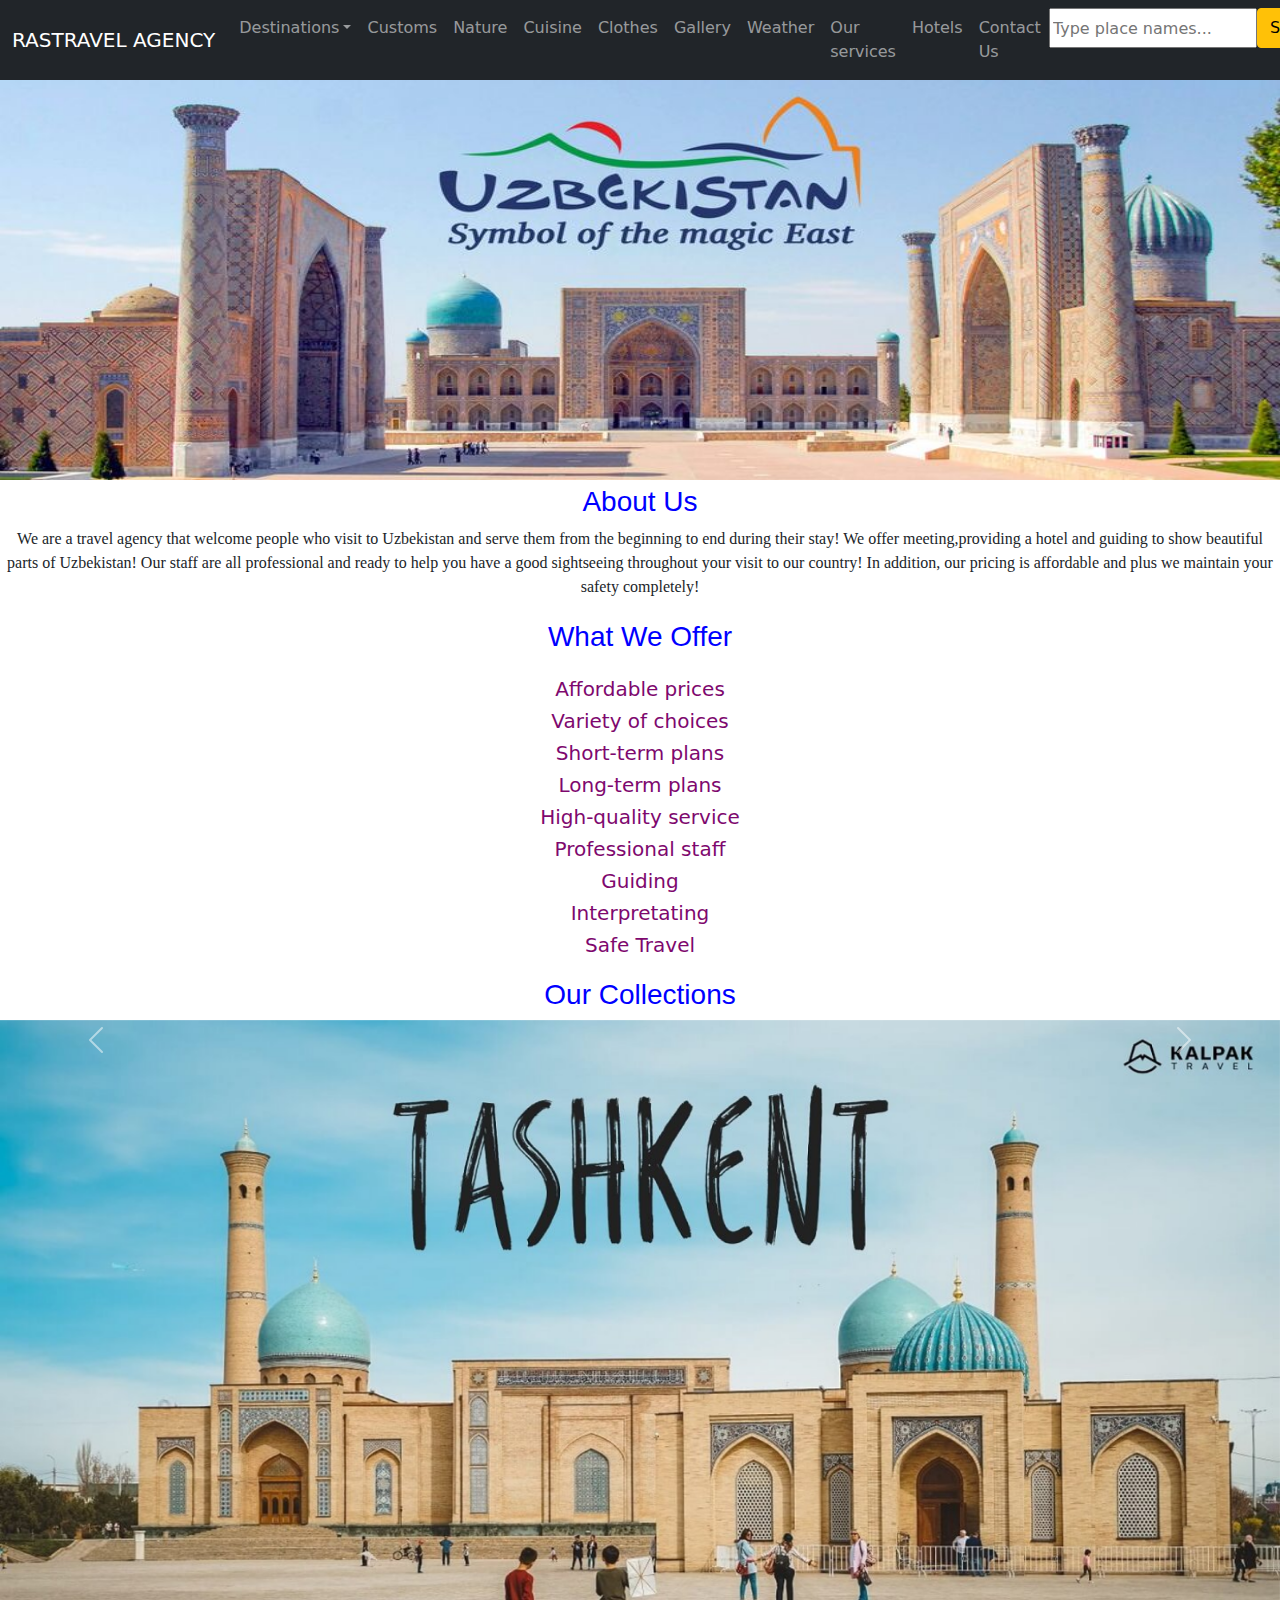
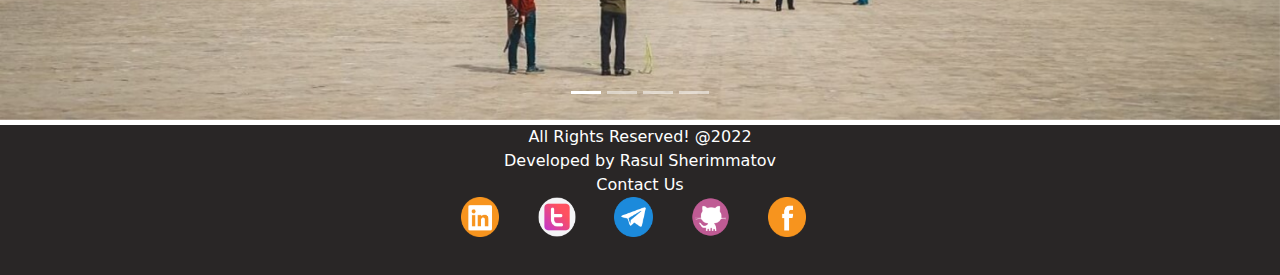
<file: index.html>
<!DOCTYPE html>
<html lang="en">

<head>
    <meta charset="UTF-8">
    <meta http-equiv="X-UA-Compatible" content="IE=edge">
    <meta name="viewport" content="width=device-width, initial-scale=1.0">
    <link rel="stylesheet" href="bootstrap-5.0.2-dist/css/bootstrap.min.css">
    <link rel="stylesheet" href="style files/index.css">
    <script src="bootstrap-5.0.2-dist/js/bootstrap.bundle.min.js"></script>
    <title>Welcome to Uzbekistan!</title>
</head>

<body>
    <nav class="navbar navbar-expand-sm bg-dark navbar-dark">
        <div class="container-fluid">
            <a class="navbar-brand" href="index.html">RASTRAVEL AGENCY</a>
            <button class="navbar-toggler" type="button" data-bs-toggle="collapse" data-bs-target="#collapsibleNavbar">
            <span class="navbar-toggler-icon"></span>
          </button>
            <div class="collapse navbar-collapse" id="collapsibleNavbar">
                <ul class="navbar-nav">
                    <li class="nav-item dropdown">
                        <a class="nav-link dropdown-toggle" href="#" role="button" data-bs-toggle="dropdown">Destinations</a>
                        <ul class="dropdown-menu">
                            <li><a class="dropdown-item" href="tashkent.html">Tashkent</a></li>
                            <li><a class="dropdown-item" href="samarkand.html">Samarkand</a></li>
                            <li><a class="dropdown-item" href="bukhara.html">Bukhara</a></li>
                            <li><a class="dropdown-item" href="khiva.html">Khiva</a></li>
                        </ul>
                    </li>
                    <li class="nav-item">
                        <a class="nav-link" href="#">Customs</a>
                    </li>
                    <li class="nav-item">
                        <a class="nav-link" href="#">Nature</a>
                    </li>
                    <li class="nav-item">
                        <a class="nav-link" href="#">Cuisine</a>
                    </li>
                    <li class="nav-item">
                        <a class="nav-link" href="#"> Clothes</a>
                    </li>
                    <li class="nav-item">
                        <a class="nav-link" href="#">Gallery</a>
                    </li>
                    <li class="nav-item">
                        <a class="nav-link" href="#">Weather</a>
                    </li>
                    <li class="nav-item">
                        <a class="nav-link" href="#">Our services</a>
                    </li>
                    <li class="nav-item">
                        <a class="nav-link" href="#">Hotels</a>
                    </li>
                    <li class="nav-item">
                        <a class="nav-link" href="#">Contact Us</a>
                    </li>
                    <input type="search" placeholder="Type place names...">
                    <button type="button" class="btn btn-warning">Search</button>
                </ul>
            </div>
        </div>
    </nav>
    <img id="welcomepic" src="images/bg.jpg">
    <div class="matn">
        <h3>About Us</h3>
        <div class="izoh">
            <p id="aboutus">We are a travel agency that welcome people who visit to Uzbekistan and serve them from the beginning to end during their stay! We offer meeting,providing a hotel and guiding to show beautiful parts of Uzbekistan! Our staff are all professional
                and ready to help you have a good sightseeing throughout your visit to our country! In addition, our pricing is affordable and plus we maintain your safety completely!</p>
        </div>
        <h3>What We Offer</h3>
        <div class="izoh">
            <p id="aboutus">

                <h5>Affordable prices</h5>
                <h5>Variety of choices</h5>
                <h5>Short-term plans</h5>
                <h5>Long-term plans</h5>
                <h5>High-quality service</h5>
                <h5>Professional staff</h5>
                <h5>Guiding</h5>
                <h5>Interpretating</h5>
                <h5>Safe Travel</h5>


            </p>
        </div>
        <h3>Our Collections</h3>
    </div>
    <div class="collection">
        <!-- Carousel -->
        <div id="demo" class="carousel slide" data-bs-ride="carousel">

            <!-- Indicators/dots -->
            <div class="carousel-indicators">
                <button type="button" data-bs-target="#demo" data-bs-slide-to="0" class="active"></button>
                <button type="button" data-bs-target="#demo" data-bs-slide-to="1"></button>
                <button type="button" data-bs-target="#demo" data-bs-slide-to="2"></button>
                <button type="button" data-bs-target="#demo" data-bs-slide-to="3"></button>
            </div>

            <!-- The slideshow/carousel -->
            <div class="carousel-inner">
                <div class="carousel-item active">
                    <img src="images/tashkent.jpg" alt="Los Angeles" class="d-block w-100">
                </div>
                <div class="carousel-item">
                    <img src="images/samarkand.png" alt="Chicago" class="d-block w-100">
                </div>
                <div class="carousel-item">
                    <img src="images/bukhara.jpg" alt="New York" class="d-block w-100">
                </div>
                <div class="carousel-item">
                    <img src="images/khiva.jpg" alt="New York" class="d-block w-100">
                </div>
            </div>

            <!-- Left and right controls/icons -->
            <button class="carousel-control-prev" type="button" data-bs-target="#demo" data-bs-slide="prev">
      <span class="carousel-control-prev-icon"></span>
    </button>
            <button class="carousel-control-next" type="button" data-bs-target="#demo" data-bs-slide="next">
      <span class="carousel-control-next-icon"></span>
    </button>
        </div>
    </div>
    <footer>
        <div class="futer">
            <label>All Rights Reserved! @2022</label><br>
            <label>Developed by Rasul Sherimmatov</label><br>
            <label>Contact Us</label>
            <div class="ikonkalar">
                <a class="sayt" href="https://www.linkedin.com/in/rasulsherimmatov/"><img id="ikonkabir" src="images/linkedin.png"></a>
                <a class="sayt" href="www.rasulbek.uz"><img id="ikonka" src="images/twitter.png"></a>
                <a class="sayt" href="https://t.me/ras_developer"><img id="ikonka" src="images/ticon.png"></a>
                <a class="sayt" href="https://github.com/RasulSherimmatov"><img id="ikonka" src="images/git.png"></a>
                <a class="sayt" href="www.rasulbek.uz"><img id="ikonka" src="images/fb.png"></a>
            </div>
        </div>
    </footer>
</body>

</html>
</file>
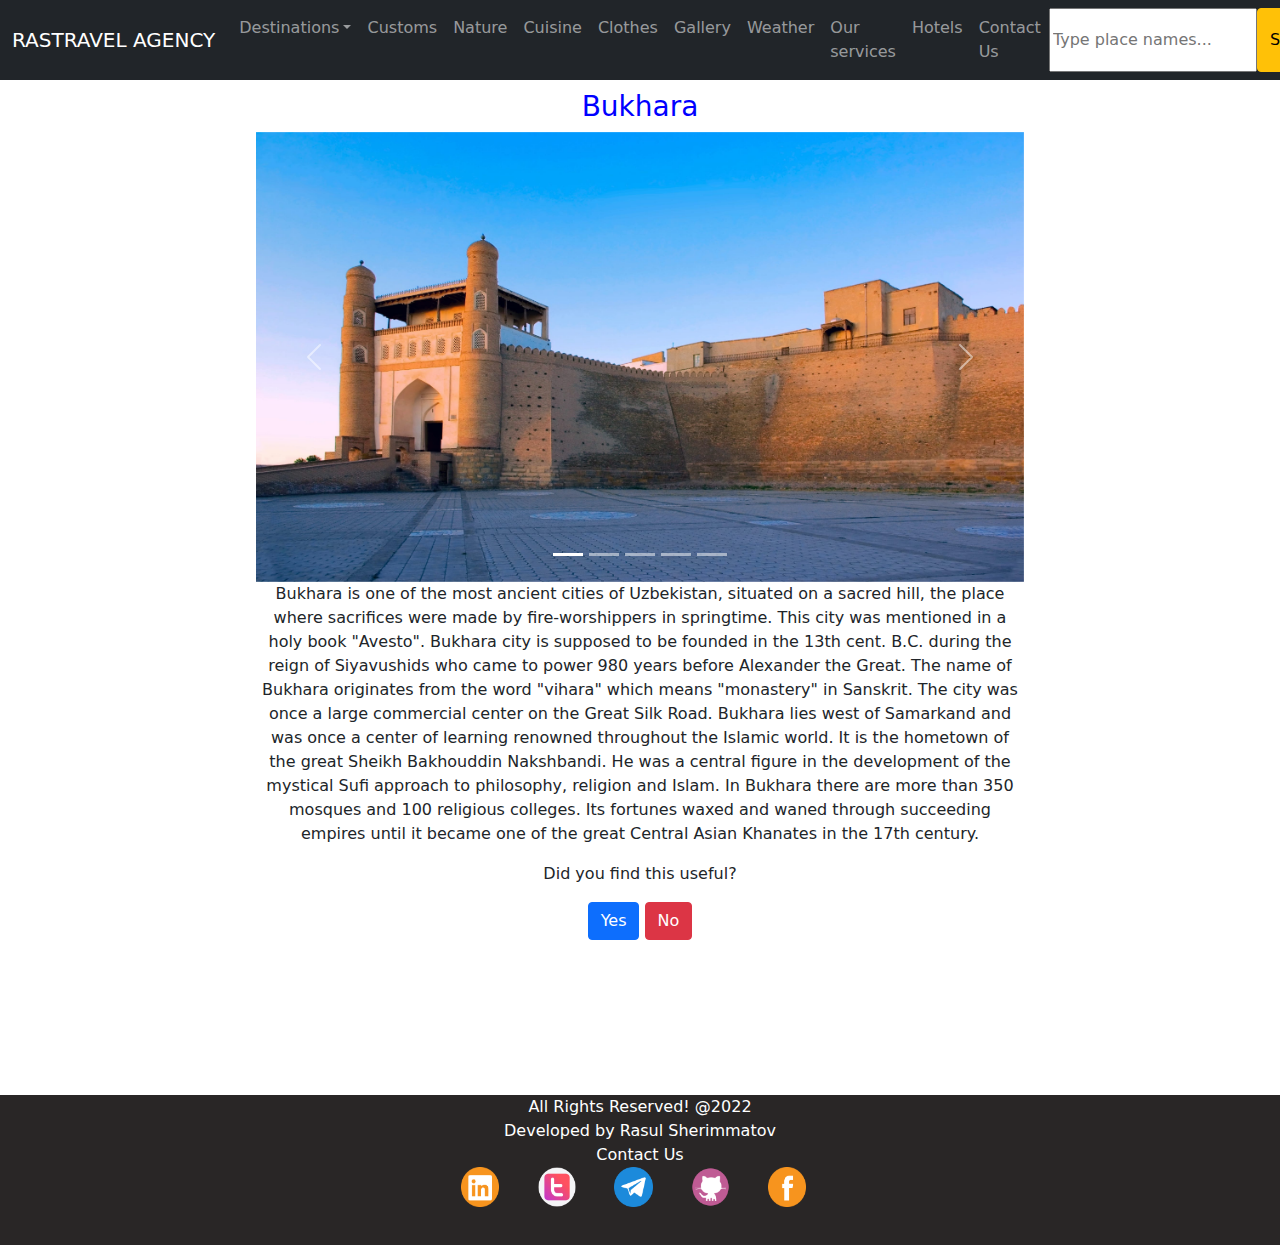
<file: bukhara.html>
<!DOCTYPE html>
<html lang="en">

<head>
    <meta charset="UTF-8">
    <meta http-equiv="X-UA-Compatible" content="IE=edge">
    <meta name="viewport" content="width=device-width, initial-scale=1.0">
    <link rel="stylesheet" href="bootstrap-5.0.2-dist/css/bootstrap.min.css">
    <link rel="stylesheet" href="style files/cities.css">
    <script src="bootstrap-5.0.2-dist/js/bootstrap.bundle.min.js"></script>
    <title>Bukhara</title>
</head>

<body>
    <nav class="navbar navbar-expand-sm bg-dark navbar-dark">
        <div class="container-fluid">
            <a class="navbar-brand" href="index.html">RASTRAVEL AGENCY</a>
            <button class="navbar-toggler" type="button" data-bs-toggle="collapse" data-bs-target="#collapsibleNavbar">
            <span class="navbar-toggler-icon"></span>
          </button>
            <div class="collapse navbar-collapse" id="collapsibleNavbar">
                <ul class="navbar-nav">
                    <li class="nav-item dropdown">
                        <a class="nav-link dropdown-toggle" href="#" role="button" data-bs-toggle="dropdown">Destinations</a>
                        <ul class="dropdown-menu">
                            <li><a class="dropdown-item" href="tashkent.html">Tashkent</a></li>
                            <li><a class="dropdown-item" href="samarkand.html">Samarkand</a></li>
                            <li><a class="dropdown-item" href="bukhara.html">Bukhara</a></li>
                            <li><a class="dropdown-item" href="khiva.html">Khiva</a></li>
                        </ul>
                    </li>
                    <li class="nav-item">
                        <a class="nav-link" href="#">Customs</a>
                    </li>
                    <li class="nav-item">
                        <a class="nav-link" href="#">Nature</a>
                    </li>
                    <li class="nav-item">
                        <a class="nav-link" href="#">Cuisine</a>
                    </li>
                    <li class="nav-item">
                        <a class="nav-link" href="#"> Clothes</a>
                    </li>
                    <li class="nav-item">
                        <a class="nav-link" href="#">Gallery</a>
                    </li>
                    <li class="nav-item">
                        <a class="nav-link" href="#">Weather</a>
                    </li>
                    <li class="nav-item">
                        <a class="nav-link" href="#">Our services</a>
                    </li>
                    <li class="nav-item">
                        <a class="nav-link" href="#">Hotels</a>
                    </li>
                    <li class="nav-item">
                        <a class="nav-link" href="#">Contact Us</a>
                    </li>
                    <input type="search" placeholder="Type place names...">
                    <button type="button" class="btn btn-warning">Search</button>
                </ul>
            </div>
        </div>
    </nav>

    <div class="konteyner">
        <h3>Bukhara</h3>
        <!-- Carousel -->
        <div id="demo" class="carousel slide" data-bs-ride="carousel">

            <!-- Indicators/dots -->
            <div class="carousel-indicators">
                <button type="button" data-bs-target="#demo" data-bs-slide-to="0" class="active"></button>
                <button type="button" data-bs-target="#demo" data-bs-slide-to="1"></button>
                <button type="button" data-bs-target="#demo" data-bs-slide-to="2"></button>
                <button type="button" data-bs-target="#demo" data-bs-slide-to="3"></button>
                <button type="button" data-bs-target="#demo" data-bs-slide-to="4"></button>
            </div>

            <!-- The slideshow/carousel -->
            <div class="carousel-inner">
                <div class="carousel-item active">
                    <img src="images/b1.jpg" alt="Los Angeles" class="d-block w-100">
                </div>
                <div class="carousel-item">
                    <img src="images/b2.webp" alt="Chicago" class="d-block w-100">
                </div>
                <div class="carousel-item">
                    <img src="images/b3.jpg" alt="New York" class="d-block w-100">
                </div>
                <div class="carousel-item">
                    <img src="images/b4.webp" alt="New York" class="d-block w-100">
                </div>
                <div class="carousel-item">
                    <img src="images/b5.jpg" alt="New York" class="d-block w-100">
                </div>
            </div>

            <!-- Left and right controls/icons -->
            <button class="carousel-control-prev" type="button" data-bs-target="#demo" data-bs-slide="prev">
      <span class="carousel-control-prev-icon"></span>
    </button>
            <button class="carousel-control-next" type="button" data-bs-target="#demo" data-bs-slide="next">
      <span class="carousel-control-next-icon"></span>
    </button>
        </div>
        <div class="malumot">
            <p id="malumotmatni">Bukhara is one of the most ancient cities of Uzbekistan, situated on a sacred hill, the place where sacrifices were made by fire-worshippers in springtime. This city was mentioned in a holy book "Avesto". Bukhara city is supposed to be founded
                in the 13th cent. B.C. during the reign of Siyavushids who came to power 980 years before Alexander the Great. The name of Bukhara originates from the word "vihara" which means "monastery" in Sanskrit. The city was once a large commercial
                center on the Great Silk Road. Bukhara lies west of Samarkand and was once a center of learning renowned throughout the Islamic world. It is the hometown of the great Sheikh Bakhouddin Nakshbandi. He was a central figure in the development
                of the mystical Sufi approach to philosophy, religion and Islam. In Bukhara there are more than 350 mosques and 100 religious colleges. Its fortunes waxed and waned through succeeding empires until it became one of the great Central Asian
                Khanates in the 17th century.
            </p>
            <p id="yoqdimi">
                Did you find this useful?
            </p>
            <button type="button" class="btn btn-primary" onclick="yoqdi()">Yes</button>
            <button type="button" class="btn btn-danger" onclick="yoqmadi()">No</button>
        </div>
    </div>
    </div>
    <footer>
        <div class="futer">
            <label>All Rights Reserved! @2022</label><br>
            <label>Developed by Rasul Sherimmatov</label><br>
            <label>Contact Us</label>
            <div class="ikonkalar">
                <a class="sayt" href="www.rasulbek.uz"><img id="ikonkabir" src="images/linkedin.png"></a>
                <a class="sayt" href="www.rasulbek.uz"><img id="ikonka" src="images/twitter.png"></a>
                <a class="sayt" href="www.rasulbek.uz"><img id="ikonka" src="images/ticon.png"></a>
                <a class="sayt" href="www.rasulbek.uz"><img id="ikonka" src="images/git.png"></a>
                <a class="sayt" href="www.rasulbek.uz"><img id="ikonka" src="images/fb.png"></a>
            </div>
        </div>
    </footer>
    <script>
        function yoqdi() {
            alert("Thank you for your feedback!");
        };

        function yoqmadi() {
            alert("We will try to improve our service!");
        };
    </script>
</body>

</html>
</file>
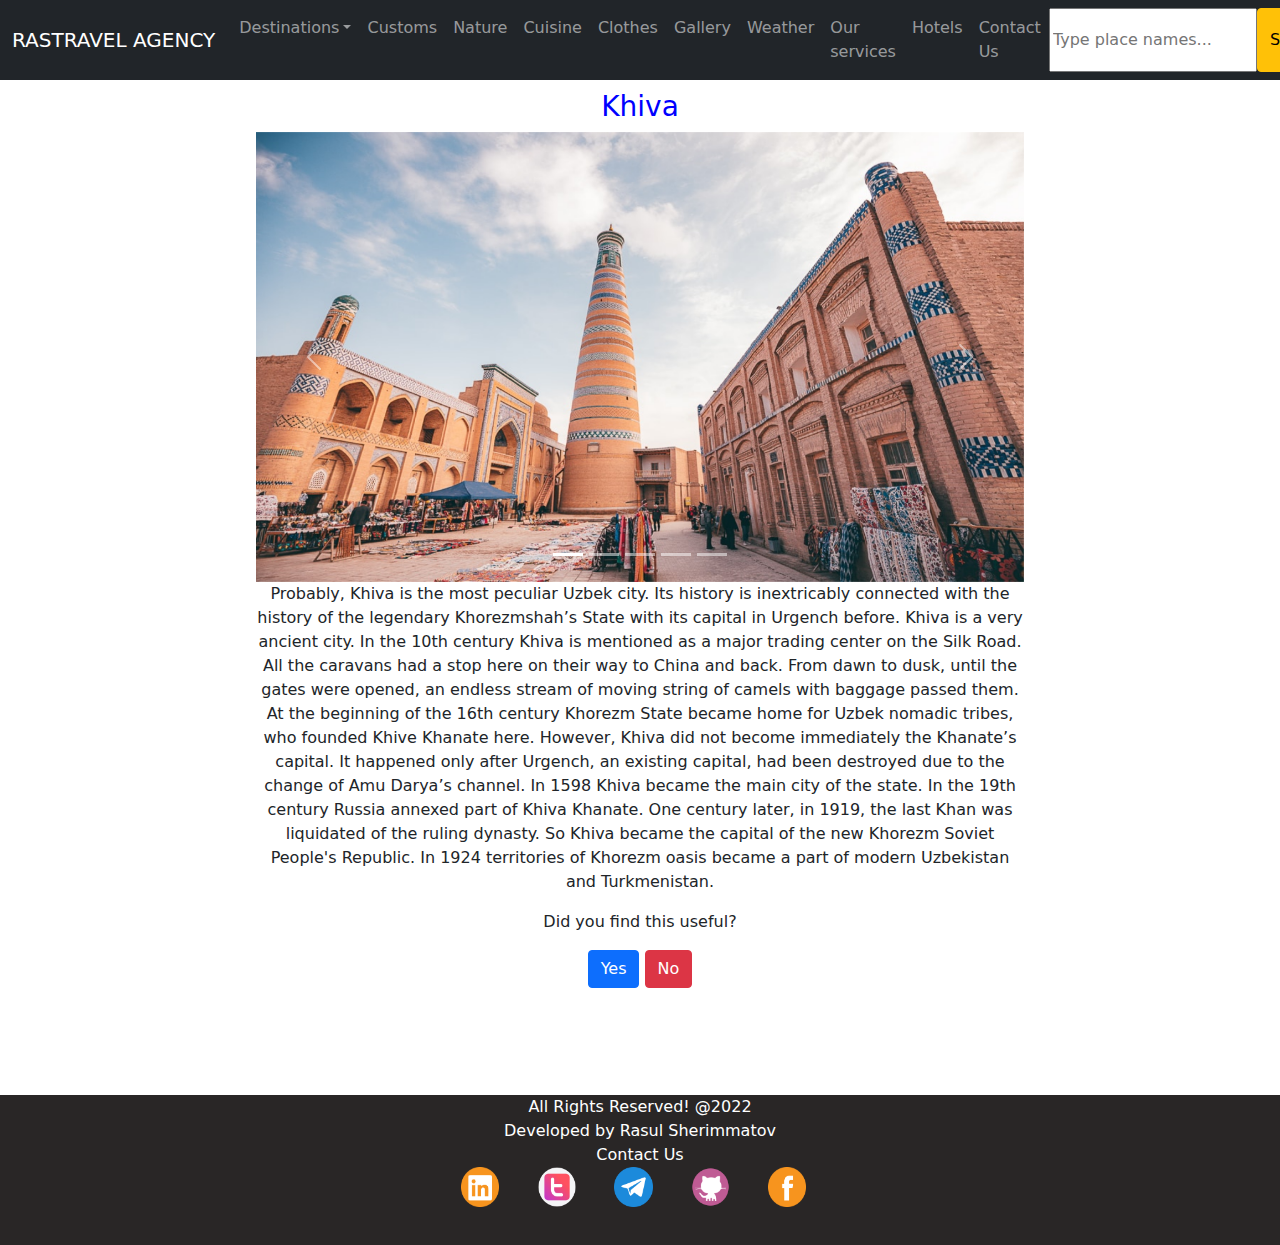
<file: khiva.html>
<!DOCTYPE html>
<html lang="en">

<head>
    <meta charset="UTF-8">
    <meta http-equiv="X-UA-Compatible" content="IE=edge">
    <meta name="viewport" content="width=device-width, initial-scale=1.0">
    <link rel="stylesheet" href="bootstrap-5.0.2-dist/css/bootstrap.min.css">
    <link rel="stylesheet" href="style files/cities.css">
    <script src="bootstrap-5.0.2-dist/js/bootstrap.bundle.min.js"></script>
    <title>Khiva</title>
</head>

<body>
    <nav class="navbar navbar-expand-sm bg-dark navbar-dark">
        <div class="container-fluid">
            <a class="navbar-brand" href="index.html">RASTRAVEL AGENCY</a>
            <button class="navbar-toggler" type="button" data-bs-toggle="collapse" data-bs-target="#collapsibleNavbar">
            <span class="navbar-toggler-icon"></span>
          </button>
            <div class="collapse navbar-collapse" id="collapsibleNavbar">
                <ul class="navbar-nav">
                    <li class="nav-item dropdown">
                        <a class="nav-link dropdown-toggle" href="#" role="button" data-bs-toggle="dropdown">Destinations</a>
                        <ul class="dropdown-menu">
                            <li><a class="dropdown-item" href="tashkent.html">Tashkent</a></li>
                            <li><a class="dropdown-item" href="samarkand.html">Samarkand</a></li>
                            <li><a class="dropdown-item" href="bukhara.html">Bukhara</a></li>
                            <li><a class="dropdown-item" href="khiva.html">Khiva</a></li>
                        </ul>
                    </li>
                    <li class="nav-item">
                        <a class="nav-link" href="#">Customs</a>
                    </li>
                    <li class="nav-item">
                        <a class="nav-link" href="#">Nature</a>
                    </li>
                    <li class="nav-item">
                        <a class="nav-link" href="#">Cuisine</a>
                    </li>
                    <li class="nav-item">
                        <a class="nav-link" href="#"> Clothes</a>
                    </li>
                    <li class="nav-item">
                        <a class="nav-link" href="#">Gallery</a>
                    </li>
                    <li class="nav-item">
                        <a class="nav-link" href="#">Weather</a>
                    </li>
                    <li class="nav-item">
                        <a class="nav-link" href="#">Our services</a>
                    </li>
                    <li class="nav-item">
                        <a class="nav-link" href="#">Hotels</a>
                    </li>
                    <li class="nav-item">
                        <a class="nav-link" href="#">Contact Us</a>
                    </li>
                    <input type="search" placeholder="Type place names...">
                    <button type="button" class="btn btn-warning">Search</button>
                </ul>
            </div>
        </div>
    </nav>

    <div class="konteyner">
        <h3>Khiva</h3>
        <!-- Carousel -->
        <div id="demo" class="carousel slide" data-bs-ride="carousel">

            <!-- Indicators/dots -->
            <div class="carousel-indicators">
                <button type="button" data-bs-target="#demo" data-bs-slide-to="0" class="active"></button>
                <button type="button" data-bs-target="#demo" data-bs-slide-to="1"></button>
                <button type="button" data-bs-target="#demo" data-bs-slide-to="2"></button>
                <button type="button" data-bs-target="#demo" data-bs-slide-to="3"></button>
                <button type="button" data-bs-target="#demo" data-bs-slide-to="4"></button>
            </div>

            <!-- The slideshow/carousel -->
            <div class="carousel-inner">
                <div class="carousel-item active">
                    <img src="images/k1.jpg" alt="Los Angeles" class="d-block w-100">
                </div>
                <div class="carousel-item">
                    <img src="images/k2.jpg" alt="Chicago" class="d-block w-100">
                </div>
                <div class="carousel-item">
                    <img src="images/k3.jpg" alt="New York" class="d-block w-100">
                </div>
                <div class="carousel-item">
                    <img src="images/k4.jpg" alt="New York" class="d-block w-100">
                </div>
                <div class="carousel-item">
                    <img src="images/k5.jpg.crdownload" alt="New York" class="d-block w-100">
                </div>
            </div>

            <!-- Left and right controls/icons -->
            <button class="carousel-control-prev" type="button" data-bs-target="#demo" data-bs-slide="prev">
      <span class="carousel-control-prev-icon"></span>
    </button>
            <button class="carousel-control-next" type="button" data-bs-target="#demo" data-bs-slide="next">
      <span class="carousel-control-next-icon"></span>
    </button>
        </div>
        <div class="malumot">
            <p id="malumotmatni">Probably, Khiva is the most peculiar Uzbek city. Its history is inextricably connected with the history of the legendary Khorezmshah’s State with its capital in Urgench before. Khiva is a very ancient city. In the 10th century Khiva is mentioned
                as a major trading center on the Silk Road. All the caravans had a stop here on their way to China and back. From dawn to dusk, until the gates were opened, an endless stream of moving string of camels with baggage passed them. At the
                beginning of the 16th century Khorezm State became home for Uzbek nomadic tribes, who founded Khive Khanate here. However, Khiva did not become immediately the Khanate’s capital. It happened only after Urgench, an existing capital, had
                been destroyed due to the change of Amu Darya’s channel. In 1598 Khiva became the main city of the state. In the 19th century Russia annexed part of Khiva Khanate. One century later, in 1919, the last Khan was liquidated of the ruling
                dynasty. So Khiva became the capital of the new Khorezm Soviet People's Republic. In 1924 territories of Khorezm oasis became a part of modern Uzbekistan and Turkmenistan.
            </p>
            <p id="yoqdimi">
                Did you find this useful?
            </p>
            <button type="button" class="btn btn-primary" onclick="yoqdi()">Yes</button>
            <button type="button" class="btn btn-danger" onclick="yoqmadi()">No</button>
        </div>
    </div>
    </div>
    <footer>
        <div class="futer">
            <label>All Rights Reserved! @2022</label><br>
            <label>Developed by Rasul Sherimmatov</label><br>
            <label>Contact Us</label>
            <div class="ikonkalar">
                <a class="sayt" href="www.rasulbek.uz"><img id="ikonkabir" src="images/linkedin.png"></a>
                <a class="sayt" href="www.rasulbek.uz"><img id="ikonka" src="images/twitter.png"></a>
                <a class="sayt" href="www.rasulbek.uz"><img id="ikonka" src="images/ticon.png"></a>
                <a class="sayt" href="www.rasulbek.uz"><img id="ikonka" src="images/git.png"></a>
                <a class="sayt" href="www.rasulbek.uz"><img id="ikonka" src="images/fb.png"></a>
            </div>
        </div>
    </footer>
    <script>
        function yoqdi() {
            alert("Thank you for your feedback!");
        };

        function yoqmadi() {
            alert("We will try to improve our service!");
        };
    </script>
</body>

</html>
</file>
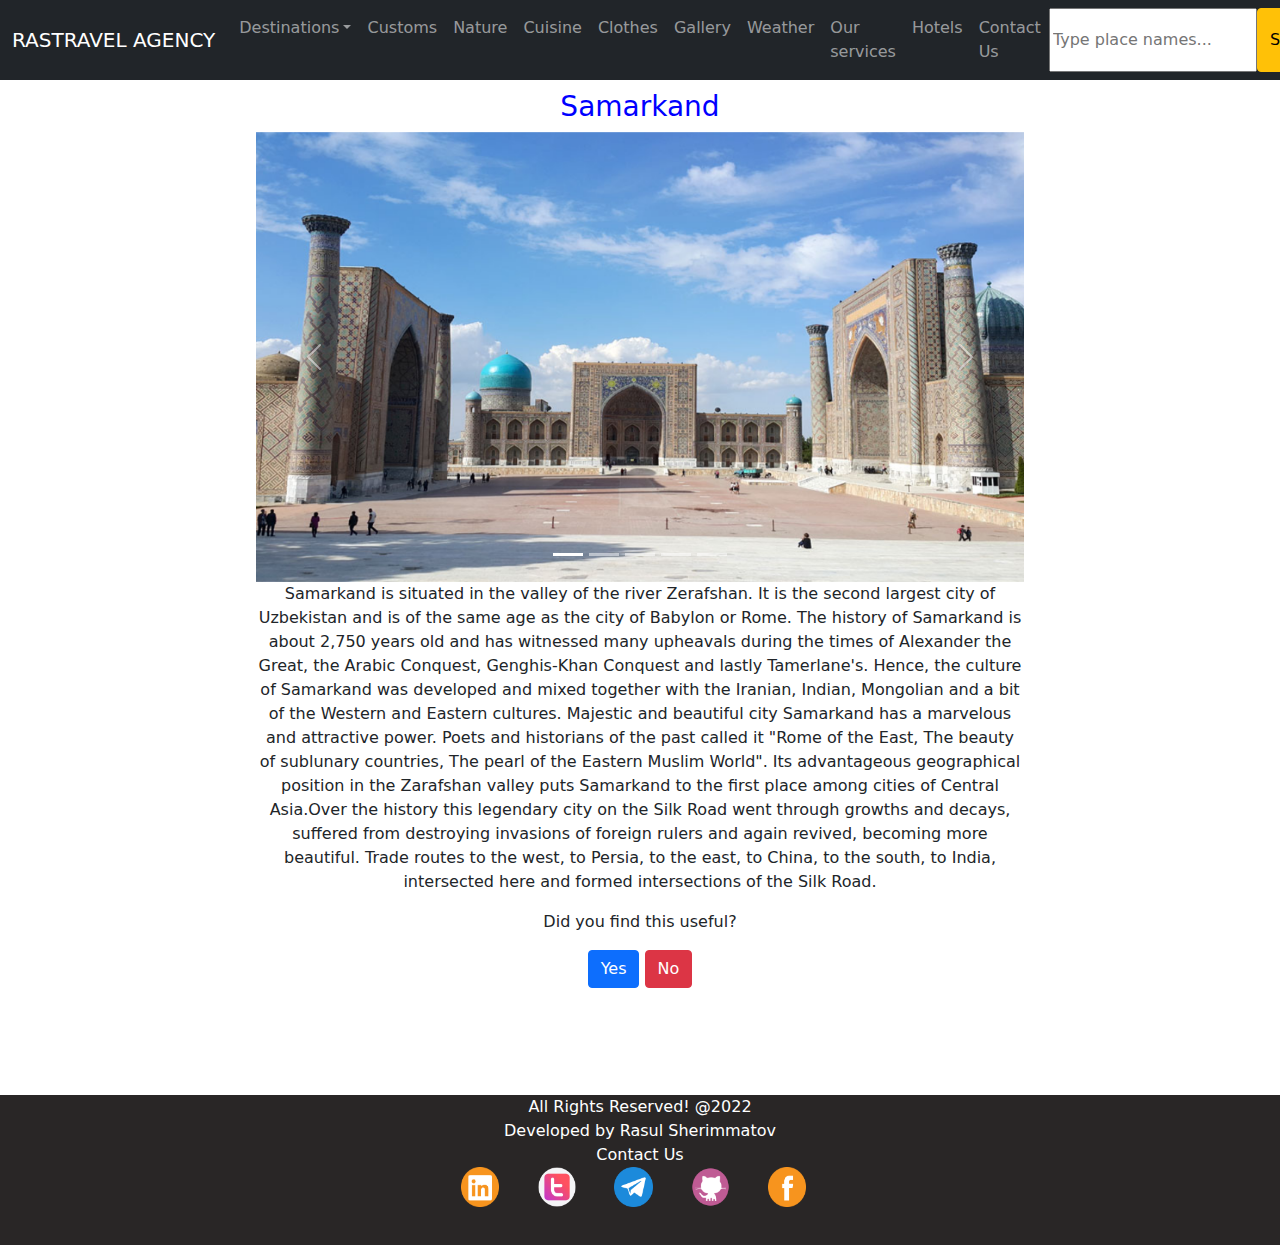
<file: samarkand.html>
<!DOCTYPE html>
<html lang="en">

<head>
    <meta charset="UTF-8">
    <meta http-equiv="X-UA-Compatible" content="IE=edge">
    <meta name="viewport" content="width=device-width, initial-scale=1.0">
    <link rel="stylesheet" href="bootstrap-5.0.2-dist/css/bootstrap.min.css">
    <link rel="stylesheet" href="style files/cities.css">
    <script src="bootstrap-5.0.2-dist/js/bootstrap.bundle.min.js"></script>
    <title>Samarkand</title>
</head>

<body>
    <nav class="navbar navbar-expand-sm bg-dark navbar-dark">
        <div class="container-fluid">
            <a class="navbar-brand" href="index.html">RASTRAVEL AGENCY</a>
            <button class="navbar-toggler" type="button" data-bs-toggle="collapse" data-bs-target="#collapsibleNavbar">
            <span class="navbar-toggler-icon"></span>
          </button>
            <div class="collapse navbar-collapse" id="collapsibleNavbar">
                <ul class="navbar-nav">
                    <li class="nav-item dropdown">
                        <a class="nav-link dropdown-toggle" href="#" role="button" data-bs-toggle="dropdown">Destinations</a>
                        <ul class="dropdown-menu">
                            <li><a class="dropdown-item" href="tashkent.html">Tashkent</a></li>
                            <li><a class="dropdown-item" href="samarkand.html">Samarkand</a></li>
                            <li><a class="dropdown-item" href="bukhara.html">Bukhara</a></li>
                            <li><a class="dropdown-item" href="khiva.html">Khiva</a></li>
                        </ul>
                    </li>
                    <li class="nav-item">
                        <a class="nav-link" href="#">Customs</a>
                    </li>
                    <li class="nav-item">
                        <a class="nav-link" href="#">Nature</a>
                    </li>
                    <li class="nav-item">
                        <a class="nav-link" href="#">Cuisine</a>
                    </li>
                    <li class="nav-item">
                        <a class="nav-link" href="#"> Clothes</a>
                    </li>
                    <li class="nav-item">
                        <a class="nav-link" href="#">Gallery</a>
                    </li>
                    <li class="nav-item">
                        <a class="nav-link" href="#">Weather</a>
                    </li>
                    <li class="nav-item">
                        <a class="nav-link" href="#">Our services</a>
                    </li>
                    <li class="nav-item">
                        <a class="nav-link" href="#">Hotels</a>
                    </li>
                    <li class="nav-item">
                        <a class="nav-link" href="#">Contact Us</a>
                    </li>
                    <input type="search" placeholder="Type place names...">
                    <button type="button" class="btn btn-warning">Search</button>
                </ul>
            </div>
        </div>
    </nav>

    <div class="konteyner">
        <h3>Samarkand</h3>
        <!-- Carousel -->
        <div id="demo" class="carousel slide" data-bs-ride="carousel">

            <!-- Indicators/dots -->
            <div class="carousel-indicators">
                <button type="button" data-bs-target="#demo" data-bs-slide-to="0" class="active"></button>
                <button type="button" data-bs-target="#demo" data-bs-slide-to="1"></button>
                <button type="button" data-bs-target="#demo" data-bs-slide-to="2"></button>
                <button type="button" data-bs-target="#demo" data-bs-slide-to="3"></button>
                <button type="button" data-bs-target="#demo" data-bs-slide-to="4"></button>
            </div>

            <!-- The slideshow/carousel -->
            <div class="carousel-inner">
                <div class="carousel-item active">
                    <img src="images/s1.jpg" alt="Los Angeles" class="d-block w-100">
                </div>
                <div class="carousel-item">
                    <img src="images/s2.jpg" alt="Chicago" class="d-block w-100">
                </div>
                <div class="carousel-item">
                    <img src="images/s3.jpg" alt="New York" class="d-block w-100">
                </div>
                <div class="carousel-item">
                    <img src="images/s4.webp" alt="New York" class="d-block w-100">
                </div>
                <div class="carousel-item">
                    <img src="images/s5.webp" alt="New York" class="d-block w-100">
                </div>
            </div>

            <!-- Left and right controls/icons -->
            <button class="carousel-control-prev" type="button" data-bs-target="#demo" data-bs-slide="prev">
      <span class="carousel-control-prev-icon"></span>
    </button>
            <button class="carousel-control-next" type="button" data-bs-target="#demo" data-bs-slide="next">
      <span class="carousel-control-next-icon"></span>
    </button>
        </div>
        <div class="malumot">
            <p id="malumotmatni">Samarkand is situated in the valley of the river Zerafshan. It is the second largest city of Uzbekistan and is of the same age as the city of Babylon or Rome. The history of Samarkand is about 2,750 years old and has witnessed many upheavals
                during the times of Alexander the Great, the Arabic Conquest, Genghis-Khan Conquest and lastly Tamerlane's. Hence, the culture of Samarkand was developed and mixed together with the Iranian, Indian, Mongolian and a bit of the Western and
                Eastern cultures. Majestic and beautiful city Samarkand has a marvelous and attractive power. Poets and historians of the past called it "Rome of the East, The beauty of sublunary countries, The pearl of the Eastern Muslim World". Its
                advantageous geographical position in the Zarafshan valley puts Samarkand to the first place among cities of Central Asia.Over the history this legendary city on the Silk Road went through growths and decays, suffered from destroying invasions
                of foreign rulers and again revived, becoming more beautiful. Trade routes to the west, to Persia, to the east, to China, to the south, to India, intersected here and formed intersections of the Silk Road.
            </p>
            <p id="yoqdimi">
                Did you find this useful?
            </p>
            <button type="button" class="btn btn-primary" onclick="yoqdi()">Yes</button>
            <button type="button" class="btn btn-danger" onclick="yoqmadi()">No</button>
        </div>
    </div>
    </div>
    <footer>
        <div class="futer">
            <label>All Rights Reserved! @2022</label><br>
            <label>Developed by Rasul Sherimmatov</label><br>
            <label>Contact Us</label>
            <div class="ikonkalar">
                <img id="ikonkabir" src="images/linkedin.png">
                <img id="ikonka" src="images/twitter.png">
                <img id="ikonka" src="images/ticon.png">
                <img id="ikonka" src="images/git.png">
                <img id="ikonka" src="images/fb.png">
            </div>
        </div>
    </footer>
    <script>
        function yoqdi() {
            alert("Thank you for your feedback!");
        };

        function yoqmadi() {
            alert("We will try to improve our service!");
        };
    </script>
</body>

</html>
</file>
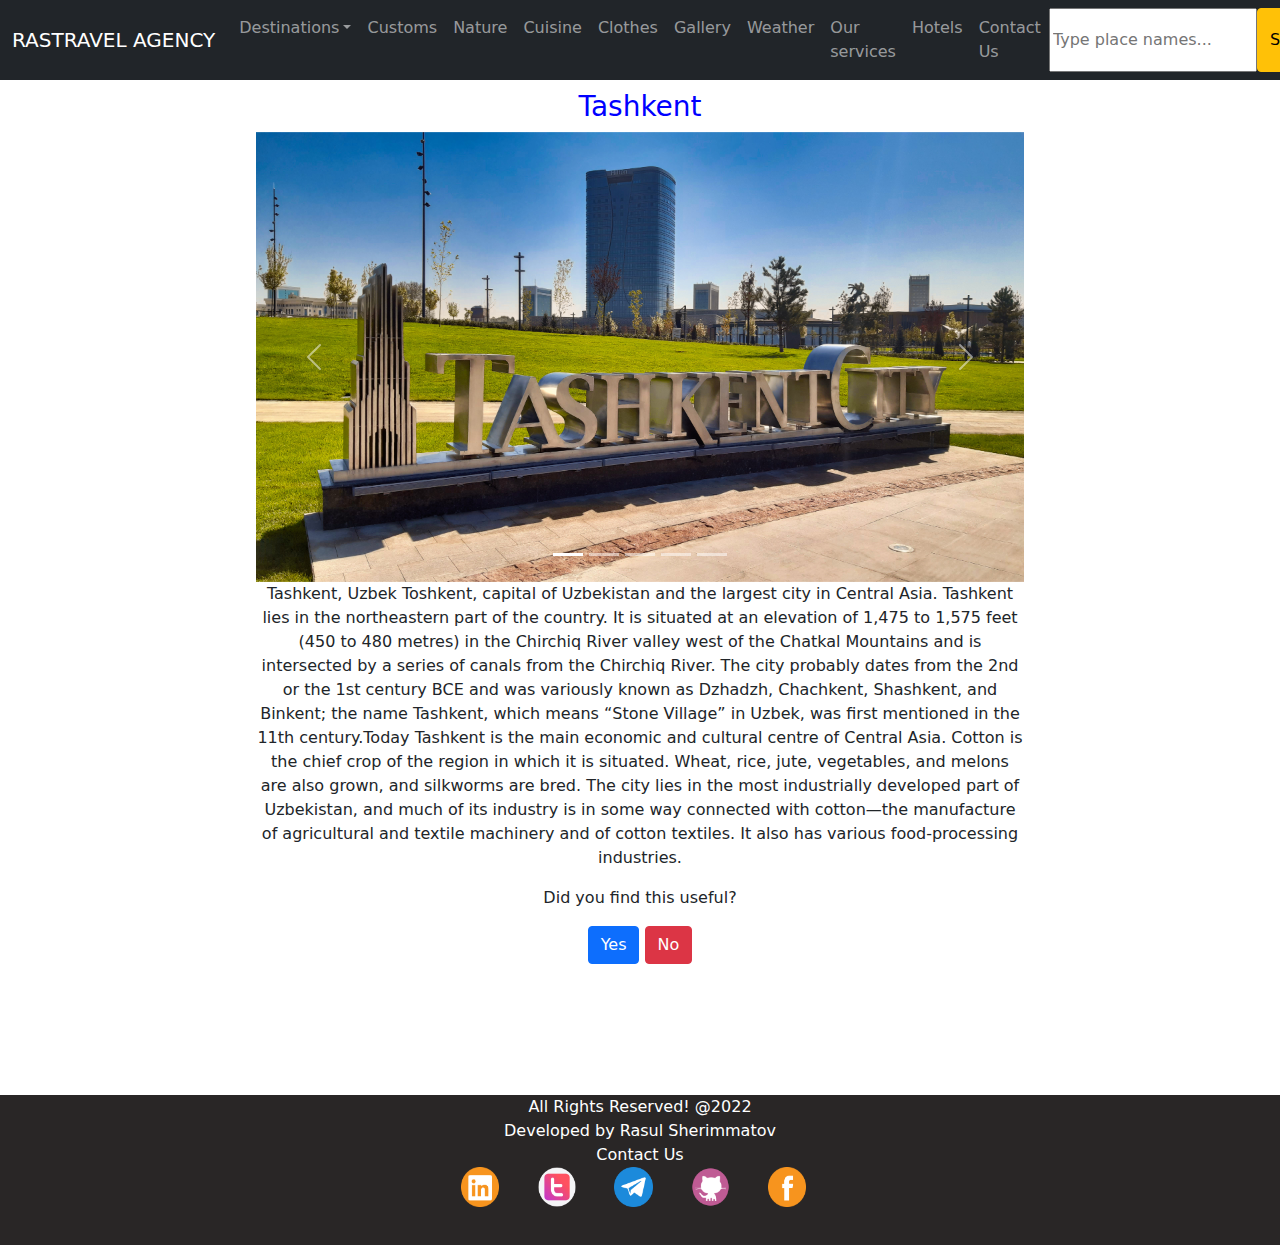
<file: tashkent.html>
<!DOCTYPE html>
<html lang="en">

<head>
    <meta charset="UTF-8">
    <meta http-equiv="X-UA-Compatible" content="IE=edge">
    <meta name="viewport" content="width=device-width, initial-scale=1.0">
    <link rel="stylesheet" href="bootstrap-5.0.2-dist/css/bootstrap.min.css">
    <link rel="stylesheet" href="style files/cities.css">
    <script src="bootstrap-5.0.2-dist/js/bootstrap.bundle.min.js"></script>
    <title>Tashkent</title>
</head>

<body>
    <nav class="navbar navbar-expand-sm bg-dark navbar-dark">
        <div class="container-fluid">
            <a class="navbar-brand" href="index.html">RASTRAVEL AGENCY</a>
            <button class="navbar-toggler" type="button" data-bs-toggle="collapse" data-bs-target="#collapsibleNavbar">
            <span class="navbar-toggler-icon"></span>
          </button>
            <div class="collapse navbar-collapse" id="collapsibleNavbar">
                <ul class="navbar-nav">
                    <li class="nav-item dropdown">
                        <a class="nav-link dropdown-toggle" href="#" role="button" data-bs-toggle="dropdown">Destinations</a>
                        <ul class="dropdown-menu">
                            <li><a class="dropdown-item" href="tashkent.html">Tashkent</a></li>
                            <li><a class="dropdown-item" href="samarkand.html">Samarkand</a></li>
                            <li><a class="dropdown-item" href="bukhara.html">Bukhara</a></li>
                            <li><a class="dropdown-item" href="khiva.html">Khiva</a></li>
                        </ul>
                    </li>
                    <li class="nav-item">
                        <a class="nav-link" href="#">Customs</a>
                    </li>
                    <li class="nav-item">
                        <a class="nav-link" href="#">Nature</a>
                    </li>
                    <li class="nav-item">
                        <a class="nav-link" href="#">Cuisine</a>
                    </li>
                    <li class="nav-item">
                        <a class="nav-link" href="#"> Clothes</a>
                    </li>
                    <li class="nav-item">
                        <a class="nav-link" href="#">Gallery</a>
                    </li>
                    <li class="nav-item">
                        <a class="nav-link" href="#">Weather</a>
                    </li>
                    <li class="nav-item">
                        <a class="nav-link" href="#">Our services</a>
                    </li>
                    <li class="nav-item">
                        <a class="nav-link" href="#">Hotels</a>
                    </li>
                    <li class="nav-item">
                        <a class="nav-link" href="#">Contact Us</a>
                    </li>
                    <input type="search" placeholder="Type place names...">
                    <button type="button" class="btn btn-warning">Search</button>
                </ul>
            </div>
        </div>
    </nav>

    <div class="konteyner">
        <h3>Tashkent</h3>
        <!-- Carousel -->
        <div id="demo" class="carousel slide" data-bs-ride="carousel">

            <!-- Indicators/dots -->
            <div class="carousel-indicators">
                <button type="button" data-bs-target="#demo" data-bs-slide-to="0" class="active"></button>
                <button type="button" data-bs-target="#demo" data-bs-slide-to="1"></button>
                <button type="button" data-bs-target="#demo" data-bs-slide-to="2"></button>
                <button type="button" data-bs-target="#demo" data-bs-slide-to="3"></button>
                <button type="button" data-bs-target="#demo" data-bs-slide-to="4"></button>
            </div>

            <!-- The slideshow/carousel -->
            <div class="carousel-inner">
                <div class="carousel-item active">
                    <img src="images/t1.jpg" alt="Los Angeles" class="d-block w-100">
                </div>
                <div class="carousel-item">
                    <img src="images/t2.jpg" alt="Chicago" class="d-block w-100">
                </div>
                <div class="carousel-item">
                    <img src="images/t3.jpg" alt="New York" class="d-block w-100">
                </div>
                <div class="carousel-item">
                    <img src="images/t4.jpg" alt="New York" class="d-block w-100">
                </div>
                <div class="carousel-item">
                    <img src="images/t5.jpg" alt="New York" class="d-block w-100">
                </div>
            </div>

            <!-- Left and right controls/icons -->
            <button class="carousel-control-prev" type="button" data-bs-target="#demo" data-bs-slide="prev">
      <span class="carousel-control-prev-icon"></span>
    </button>
            <button class="carousel-control-next" type="button" data-bs-target="#demo" data-bs-slide="next">
      <span class="carousel-control-next-icon"></span>
    </button>
        </div>
        <div class="malumot">
            <p id="malumotmatni">Tashkent, Uzbek Toshkent, capital of Uzbekistan and the largest city in Central Asia. Tashkent lies in the northeastern part of the country. It is situated at an elevation of 1,475 to 1,575 feet (450 to 480 metres) in the Chirchiq River valley
                west of the Chatkal Mountains and is intersected by a series of canals from the Chirchiq River. The city probably dates from the 2nd or the 1st century BCE and was variously known as Dzhadzh, Chachkent, Shashkent, and Binkent; the name
                Tashkent, which means “Stone Village” in Uzbek, was first mentioned in the 11th century.Today Tashkent is the main economic and cultural centre of Central Asia. Cotton is the chief crop of the region in which it is situated. Wheat, rice,
                jute, vegetables, and melons are also grown, and silkworms are bred. The city lies in the most industrially developed part of Uzbekistan, and much of its industry is in some way connected with cotton—the manufacture of agricultural and
                textile machinery and of cotton textiles. It also has various food-processing industries.
            </p>
            <p id="yoqdimi">
                Did you find this useful?
            </p>
            <button type="button" class="btn btn-primary" onclick="yoqdi()">Yes</button>
            <button type="button" class="btn btn-danger" onclick="yoqmadi()">No</button>
        </div>
    </div>
    </div>
    <footer>
        <div class="futer">
            <label>All Rights Reserved! @2022</label><br>
            <label>Developed by Rasul Sherimmatov</label><br>
            <label>Contact Us</label>
            <div class="ikonkalar">
                <a class="sayt" href="www.rasulbek.uz"><img id="ikonkabir" src="images/linkedin.png"></a>
                <a class="sayt" href="www.rasulbek.uz"><img id="ikonka" src="images/twitter.png"></a>
                <a class="sayt" href="www.rasulbek.uz"><img id="ikonka" src="images/ticon.png"></a>
                <a class="sayt" href="www.rasulbek.uz"><img id="ikonka" src="images/git.png"></a>
                <a class="sayt" href="www.rasulbek.uz"><img id="ikonka" src="images/fb.png"></a>
            </div>
        </div>
    </footer>
    <script>
        function yoqdi() {
            alert("Thank you for your feedback!");
        };

        function yoqmadi() {
            alert("We will try to improve our service!");
        };
    </script>
</body>

</html>
</file>
<file: style files/index.css>
/*Small Phones 320px*/

@media only screen and (min-width: 320px) {
    #welcomepic {
        width: 100%;
        height: 200px;
    }
    img {
        width: 100%;
        height: 200px;
    }
    .matn {
        text-align: center;
    }
    h3 {
        color: blue;
        font-family: 'Segoe UI', Tahoma, Geneva, Verdana, sans-serif;
        margin-top: 5px;
    }
    .izoh {
        width: 100%;
        overflow: hidden;
    }
    #aboutus {
        font-family: 'Segoe UI', Tahoma, Geneva, Verdana, sans-serif;
    }
    h5 {
        color: rgb(126, 8, 110);
    }
    .collection {
        width: 100%;
        height: 200px;
    }
    .futer {
        width: 100%;
        height: 110px;
        margin-top: 5px;
        color: white;
        text-align: center;
        background-color: rgb(41, 38, 38);
    }
    .ikonkalar {
        width: 100;
        height: 50px;
        display: flex;
    }
    #ikonkabir {
        width: 10%;
        height: 30px;
        margin-left: 20%;
    }
    #ikonka {
        width: 10%;
        height: 30px;
        margin-left: 3%;
    }
    .sayt {
        display: contents;
    }
}


/*Small Phones 375px*/

@media only screen and (min-width: 375px) {
    #welcomepic {
        width: 100%;
        height: 200px;
    }
    img {
        width: 100%;
        height: 200px;
    }
    .matn {
        text-align: center;
    }
    h3 {
        color: blue;
        font-family: 'Segoe UI', Tahoma, Geneva, Verdana, sans-serif;
        margin-top: 5px;
    }
    .izoh {
        width: 100%;
        overflow: hidden;
    }
    #aboutus {
        font-family: 'Segoe UI', Tahoma, Geneva, Verdana, sans-serif;
    }
    .collection {
        width: 100%;
        height: 200px;
    }
    .futer {
        width: 100%;
        height: 110px;
        margin-top: 5px;
        color: white;
        text-align: center;
        background-color: rgb(41, 38, 38);
    }
    .ikonkalar {
        width: 100;
        height: 50px;
        display: flex;
    }
    #ikonkabir {
        width: 10%;
        height: 32px;
        margin-left: 20%;
    }
    #ikonka {
        width: 10%;
        height: 32px;
        margin-left: 3%;
    }
    .sayt {
        display: contents;
    }
}


/*Middle Phones 425px*/

@media only screen and (min-width: 425px) {
    #welcomepic {
        width: 100%;
        height: 250px;
    }
    img {
        width: 100%;
        height: 250px;
    }
    .matn {
        text-align: center;
    }
    h3 {
        color: blue;
        font-family: 'Segoe UI', Tahoma, Geneva, Verdana, sans-serif;
        margin-top: 5px;
    }
    .izoh {
        width: 100%;
        overflow: hidden;
    }
    #aboutus {
        font-family: 'Segoe UI', Tahoma, Geneva, Verdana, sans-serif;
    }
    .collection {
        width: 100%;
        height: 250px;
    }
    .futer {
        width: 100%;
        height: 110px;
        margin-top: 5px;
        color: white;
        text-align: center;
        background-color: rgb(41, 38, 38);
    }
    .ikonkalar {
        width: 100;
        height: 50px;
        display: flex;
    }
    #ikonkabir {
        width: 10%;
        height: 37px;
        margin-left: 20%;
    }
    #ikonka {
        width: 10%;
        height: 37px;
        margin-left: 3%;
    }
    .sayt {
        display: contents;
    }
}


/*Laptop*/

@media only screen and (min-width: 992px) {
    button {
        height: 40px;
    }
    input {
        height: 40px;
    }
    #welcomepic {
        width: 100%;
        height: 400px;
    }
    img {
        width: 100%;
        height: 700px;
    }
    .matn {
        text-align: center;
    }
    h3 {
        color: blue;
        font-family: 'Segoe UI', Tahoma, Geneva, Verdana, sans-serif;
        margin-top: 5px;
    }
    .izoh {
        width: 100%;
        overflow: hidden;
    }
    #aboutus {
        font-family: cursive;
    }
    .collection {
        width: 100%;
        height: 700px;
    }
    .futer {
        width: 100%;
        height: 150px;
        margin-top: 5px;
        color: white;
        text-align: center;
        background-color: rgb(41, 38, 38);
    }
    .ikonkalar {
        width: 100;
        height: 50px;
        display: flex;
        background-color: rgb(41, 38, 38);
    }
    #ikonkabir {
        width: 3%;
        height: 40px;
        margin-left: 36%;
    }
    #ikonka {
        width: 3%;
        height: 40px;
        margin-left: 3%;
    }
    .sayt {
        display: contents;
    }
}
</file>
<file: style files/cities.css>
/*Small Phones 320px*/

@media only screen and (min-width: 320px) {
    .konteyner {
        width: 90%;
        height: 1000px;
        margin-left: 5%;
        margin-top: 10px;
        overflow: hidden;
        text-align: center;
    }
    h3 {
        color: blue;
    }
    img {
        height: 180px;
    }
    .futer {
        width: 100%;
        height: 110px;
        margin-top: 5px;
        color: white;
        text-align: center;
        background-color: rgb(41, 38, 38);
    }
    .ikonkalar {
        width: 100;
        height: 50px;
        display: flex;
    }
    #ikonkabir {
        width: 10%;
        height: 30px;
        margin-left: 20%;
    }
    #ikonka {
        width: 10%;
        height: 30px;
        margin-left: 3%;
    }
    .sayt {
        display: contents;
    }
}


/*Small Phones 375px*/

@media only screen and (min-width: 375px) {
    .konteyner {
        width: 90%;
        height: 1000px;
        margin-left: 5%;
        margin-top: 10px;
        overflow: hidden;
        text-align: center;
    }
    h3 {
        color: blue;
    }
    img {
        height: 230px;
    }
    .futer {
        width: 100%;
        height: 110px;
        margin-top: 5px;
        color: white;
        text-align: center;
        background-color: rgb(41, 38, 38);
    }
    .ikonkalar {
        width: 100;
        height: 50px;
        display: flex;
    }
    #ikonkabir {
        width: 10%;
        height: 35px;
        margin-left: 20%;
    }
    #ikonka {
        width: 10%;
        height: 35px;
        margin-left: 3%;
    }
    .sayt {
        display: contents;
    }
}


/*Middle Phones 375px*/

@media only screen and (min-width: 425px) {
    .konteyner {
        width: 90%;
        height: 1000px;
        margin-left: 5%;
        margin-top: 10px;
        overflow: hidden;
        text-align: center;
    }
    h3 {
        color: blue;
    }
    img {
        height: 250px;
    }
    .futer {
        width: 100%;
        height: 110px;
        margin-top: 5px;
        color: white;
        text-align: center;
        background-color: rgb(41, 38, 38);
    }
    .ikonkalar {
        width: 100;
        height: 50px;
        display: flex;
    }
    #ikonkabir {
        width: 9%;
        height: 35px;
        margin-left: 20%;
    }
    #ikonka {
        width: 9%;
        height: 35px;
        margin-left: 3%;
    }
    .sayt {
        display: contents;
    }
}


/*Laptops 992px*/

@media only screen and (min-width: 992px) {
    .konteyner {
        width: 60%;
        height: 1000px;
        margin-left: 20%;
        margin-top: 10px;
        overflow: hidden;
        text-align: center;
    }
    h3 {
        color: blue;
    }
    img {
        height: 450px;
    }
    .futer {
        width: 100%;
        height: 150px;
        margin-top: 5px;
        color: white;
        text-align: center;
        background-color: rgb(41, 38, 38);
    }
    .ikonkalar {
        width: 100;
        height: 50px;
        display: flex;
        background-color: rgb(41, 38, 38);
    }
    #ikonkabir {
        width: 3%;
        height: 40px;
        margin-left: 36%;
    }
    #ikonka {
        width: 3%;
        height: 40px;
        margin-left: 3%;
    }
    .sayt {
        display: contents;
    }
}
</file>
